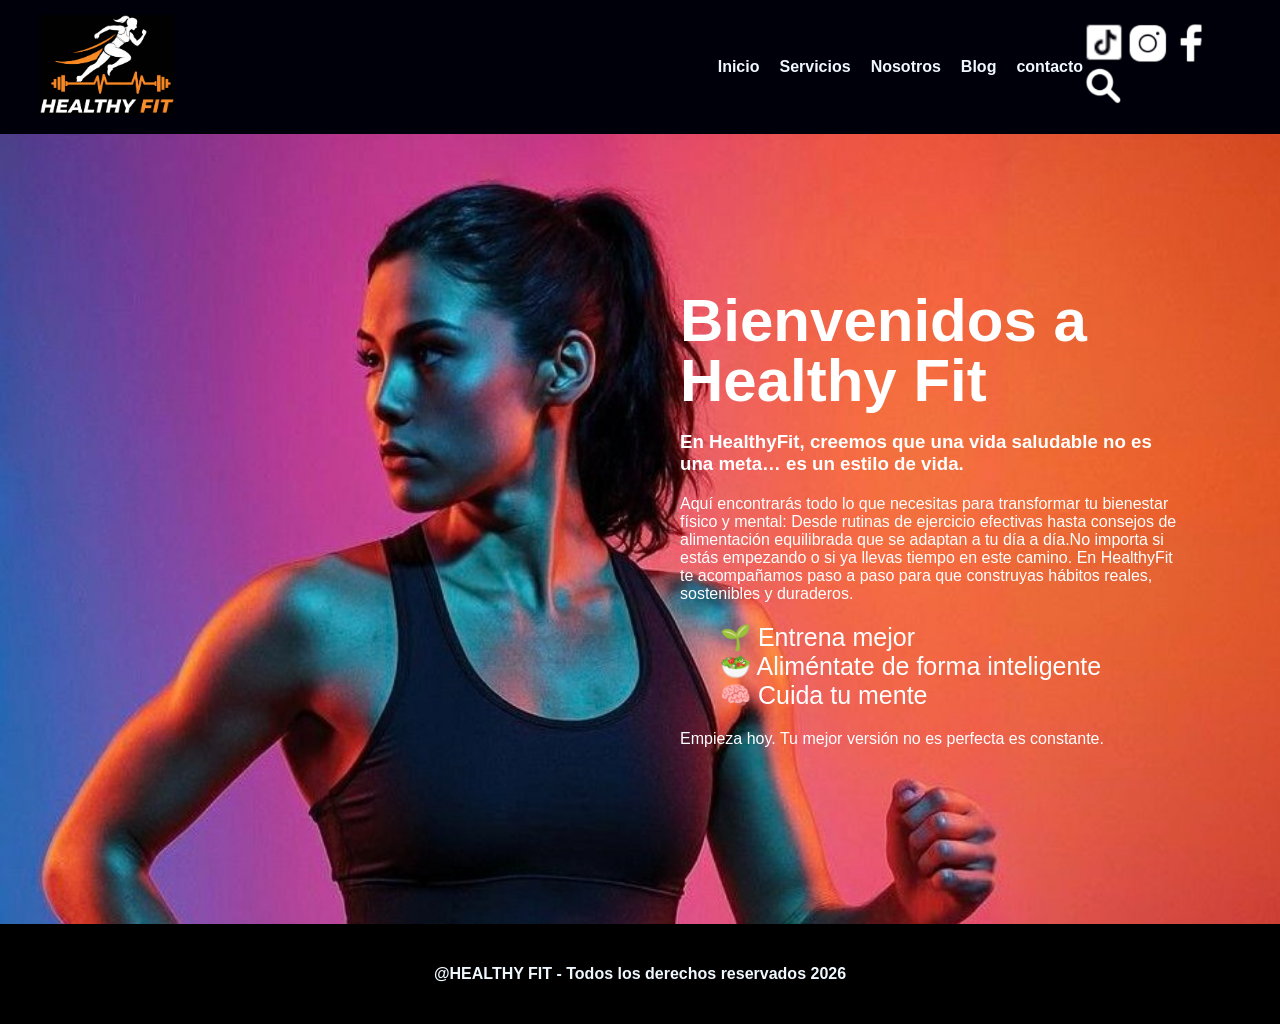
<file: index.html>
<!DOCTYPE html>
<html lang="es">
<head>
    <meta charset="UTF-8">
    <meta name="viewport" content="width=device-width, initial-scale=1.0">
    <link rel="stylesheet" href="estilos.css">
    <title>Healthyfit</title>
</head>
<body>
   <header class="cabecera">
   <div class="logo">
    <img src="Imagenes/logo.png" alt="logo">
   </div>
   <nav class="menu">
    <ul>
        <li><a href="index.html">Inicio</a></li>
        <li><a href="servicios.html" target="contenidoframe">Servicios</a></li>
        <li><a href="nosotros.html" target="contenidoframe">Nosotros</a></li>
        <li><a href="blog.html" target="contenidoframe">Blog</a></li>
        <li><a href="contacto.html" target="contenidoframe">contacto</a></li>
    </ul>
</nav>
<div class="redes">
    <img src="Imagenes/iconos/tiktok.png" alt="tiktok">
    <img src="Imagenes/iconos/instagram.png" alt="instagram">
    <img src="Imagenes/iconos/facebook.png" alt="facebook">
    <img src="Imagenes/iconos/buscar.png" alt="buscar">
    </div>
   </header>

   <div class="contenido">
    <iframe name="contenidoframe" src="inicio_portada.html"></iframe>
   </div>

   <footer class="pie_de_pagina">
   <p>@HEALTHY FIT - Todos los derechos reservados 2026</p>
</footer>

</body>
</html>
</file>
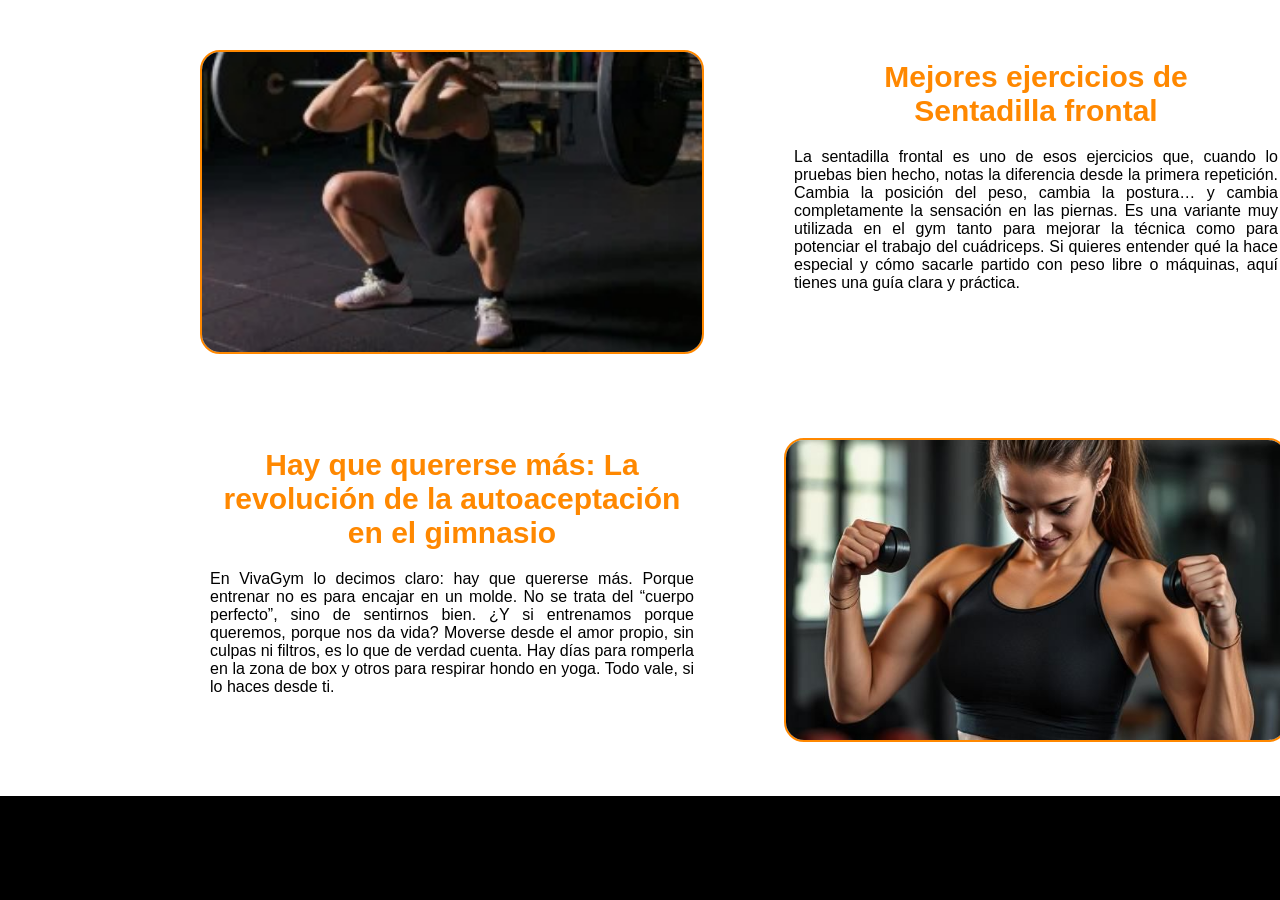
<file: blog.html>
<!DOCTYPE html>
<html lang="es">
<head>
    <meta charset="UTF-8">
    <meta name="viewport" content="width=device-width, initial-scale=1.0">
    <link rel="stylesheet" href="estilos.css">
    <title>Blog</title>
</head>
<body>
    <div class="blog">
        <div class="imagenL">
            <img src="Imagenes/blog/sentadillas.jpeg" alt="sentadillas">
        </div>
        <div class="post">
            <h3>Mejores ejercicios de <br>Sentadilla frontal</h3>
            <p>La sentadilla frontal es uno de esos ejercicios que, cuando lo pruebas bien hecho, notas la diferencia desde la primera repetición. Cambia la posición del peso, cambia la postura… y cambia completamente la sensación en las piernas.

Es una variante muy utilizada en el gym tanto para mejorar la técnica como para potenciar el trabajo del cuádriceps. Si quieres entender qué la hace especial y cómo sacarle partido con peso libre o máquinas, aquí tienes una guía clara y práctica.</p>
        </div> 
        <div class="post">
            <h3>Hay que quererse más: La revolución de la autoaceptación en el gimnasio</h3>
            <p>En VivaGym lo decimos claro: hay que quererse más.

Porque entrenar no es para encajar en un molde. No se trata del “cuerpo perfecto”, sino de sentirnos bien.
¿Y si entrenamos porque queremos, porque nos da vida?
Moverse desde el amor propio, sin culpas ni filtros, es lo que de verdad cuenta. Hay días para romperla en la zona de box y otros para respirar hondo en yoga. Todo vale, si lo haces desde ti.</p>
        </div> 
        <div class="imagenR">
            <img src="Imagenes/blog/auto aceptacion .jpeg" alt="auto aceptacion">
        </div>
    </div>
</body>
</html>
</file>
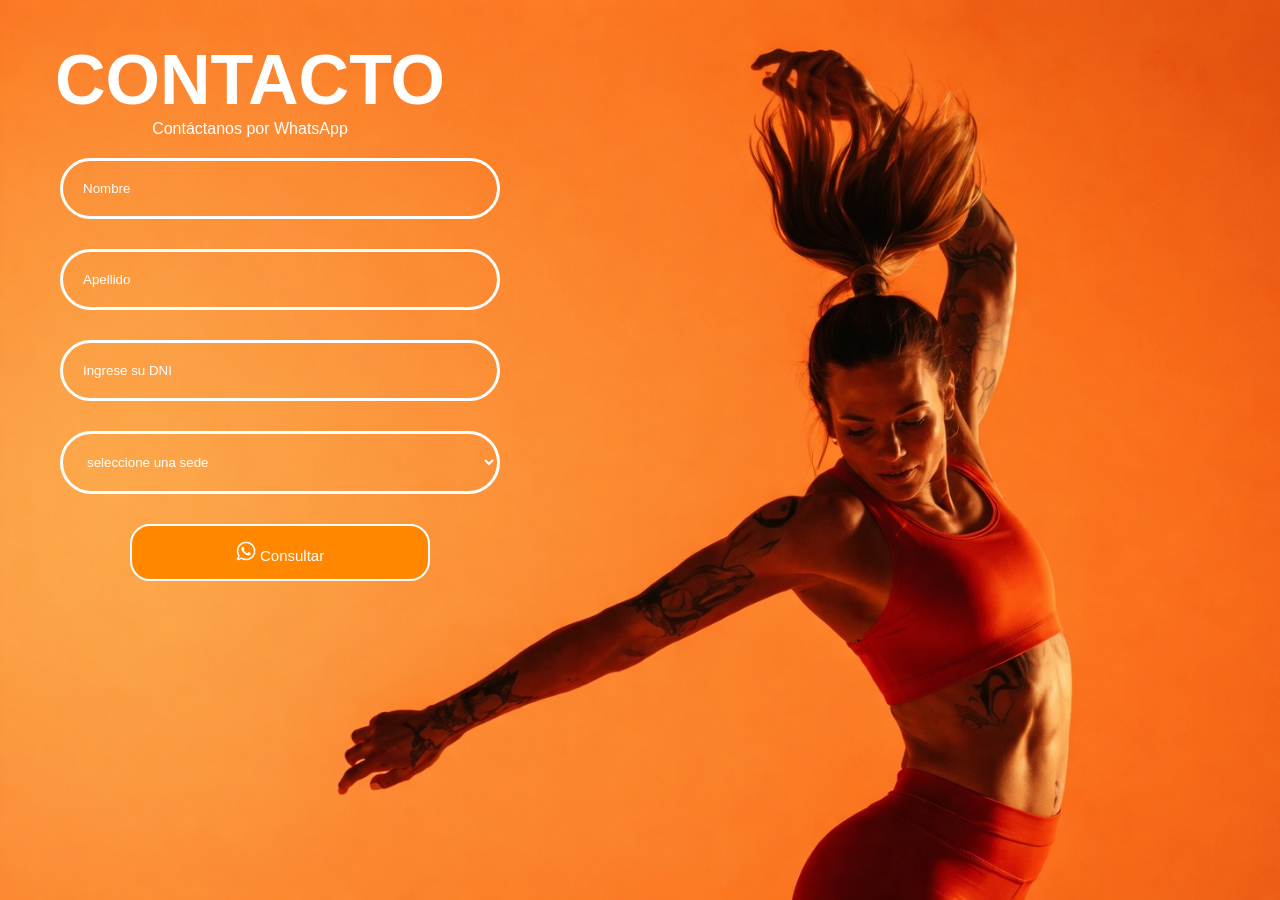
<file: contacto.html>
<!DOCTYPE html>
<html lang="es">
<head>
    <meta charset="UTF-8">
    <meta name="viewport" content="width=device-width, initial-scale=1.0">
    <link rel="stylesheet" href="estilos.css">
    <title>Contacto</title>
</head>
<body>
  <section class="contacto">
  <div class="contacto_contenedor">
      <h1>CONTACTO</h1> 
  <p>Contáctanos por WhatsApp</p>
      <form class="contacto_formulario">
      <input type="text" placeholder="Nombre"required>
      <input type="text" placeholder="Apellido"required>
      <input type="text" placeholder="Ingrese su DNI" pattern="[0-9]{8}"required>
      <select required>
        <option>seleccione una sede </option>
        <option>Yarinacocha</option>
         <option>Calleria</option>
        <option>Manantay</option>
         <option>San Jose</option>
          <option>Campo Verde</option>
      </select>
          <button> <img src="Imagenes/iconos/whatsapp.png" alt="whatsapp"> Consultar
          </button>
    </form>
  </div> 
  </section>
</body>
</html>
</file>
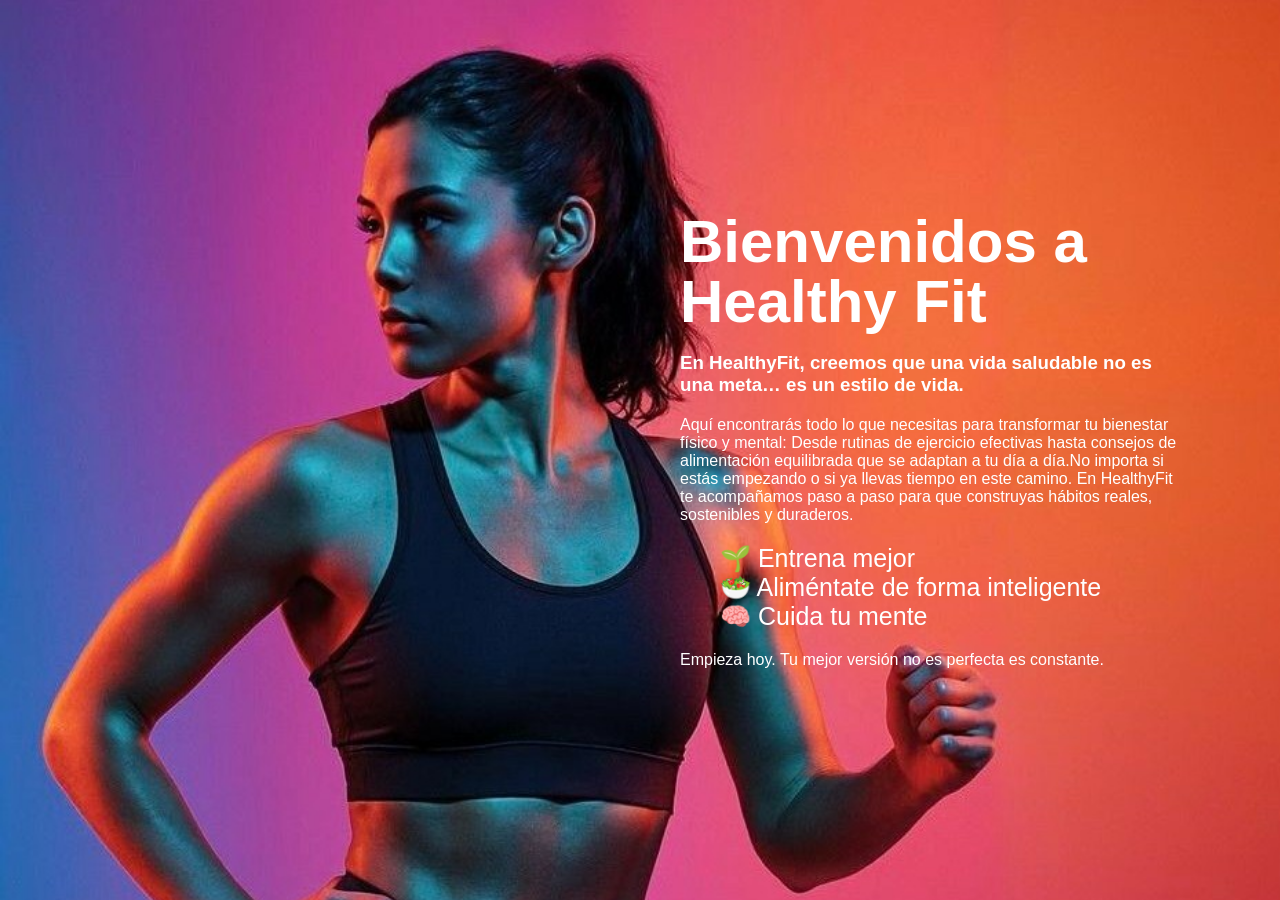
<file: inicio_portada.html>
<!DOCTYPE html>
<html lang="es">
<head>
    <meta charset="UTF-8">
    <meta name="viewport" content="width=device-width, initial-scale=1.0">
    <link rel="stylesheet" href="estilos.css">
    <title>Portada</title>
    
</head>
<body>
    <section class="portada">
        <div class="portada_texto">
            <h1>Bienvenidos a <br> Healthy Fit</h1>
            <h3>En HealthyFit, creemos que una vida saludable no es una meta… es un estilo de vida.</h3>
        <p>Aquí encontrarás todo lo que necesitas para transformar tu bienestar físico y mental: Desde rutinas de ejercicio efectivas hasta consejos de alimentación equilibrada que se adaptan a tu día a día.No importa si estás empezando o si ya llevas tiempo en este  camino. En HealthyFit te acompañamos paso a paso para que construyas hábitos reales, sostenibles y duraderos.</p>
        <ul class="beneficios">
            <li>🌱 Entrena mejor</li>
            <li>🥗 Aliméntate de forma inteligente</li>
            <li>🧠 Cuida tu mente</li>
        </ul>
        <p>Empieza hoy. Tu mejor versión no es perfecta es constante.</p>
        </div>
    </section>
</body>
</html>
</file>
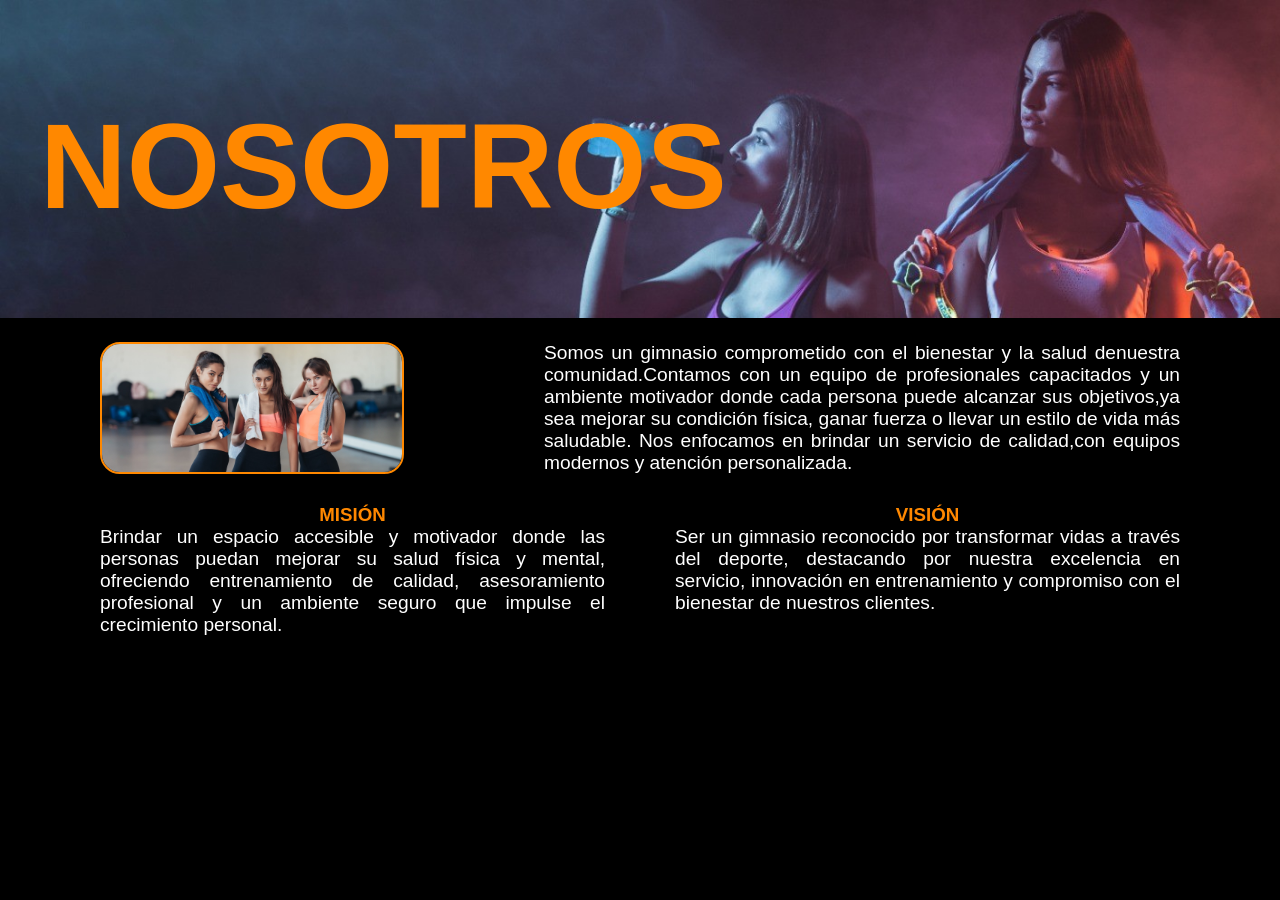
<file: nosotros.html>
<!DOCTYPE html>
<html lang="es">
<head>
    <meta charset="UTF-8">
    <meta name="viewport" content="width=device-width, initial-scale=1.0">
    <link rel="stylesheet" href="estilos.css">
    <title>Nosotros</title>
</head>
<body>
  <header class="cabecera_nosotros">
    <img src="Imagenes/nosotros/portada nosotros.jpeg" alt="portada nosotros">
    <h1>NOSOTROS</h1>
  </header> 
  <div class="equipo">
    <img src="Imagenes/nosotros/equipo.jpeg" alt="equipo">
    <p>Somos un gimnasio comprometido con el bienestar y la salud denuestra comunidad.Contamos con un equipo de profesionales capacitados y un ambiente motivador donde cada persona puede alcanzar sus objetivos,ya sea mejorar su condición física,

ganar fuerza o llevar un estilo de vida más saludable. Nos enfocamos en brindar un servicio de calidad,con equipos modernos y atención personalizada.</p>
  </div>
  <div class="mis_vis">
    <div class="bloque">
      <h3>MISIÓN</h3>
      <P>Brindar un espacio accesible y motivador donde las personas puedan mejorar su salud física y mental, ofreciendo entrenamiento de calidad, asesoramiento profesional y un ambiente seguro que impulse el crecimiento personal.</P>
    </div>
    <div class="bloque">
      <h3>VISIÓN</h3>
      <P>Ser un gimnasio reconocido por transformar vidas a través del deporte, destacando por nuestra excelencia en servicio, innovación en entrenamiento y compromiso con el bienestar de nuestros clientes.</P>
    </div>
  </div>
</body>
</html>
</file>
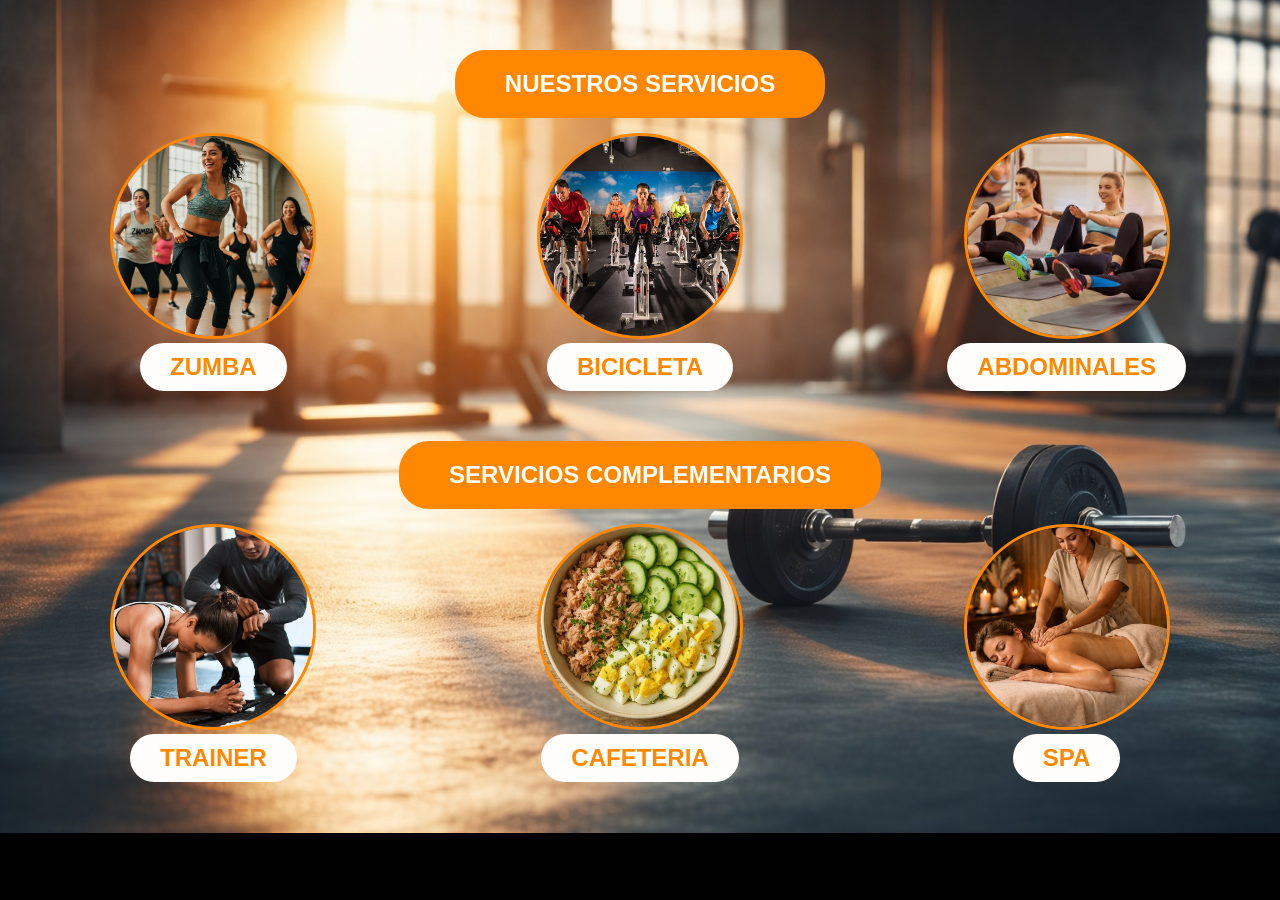
<file: servicios.html>
<!DOCTYPE html>
<html lang="es">
<head>
    <meta charset="UTF-8">
    <meta name="viewport" content="width=device-width, initial-scale=1.0">
    <link rel="stylesheet" href="estilos.css">
    <title>Sevicios</title>
</head>
<body class="servicios-body">
   <section class="servicios_seccion">
    <h1>NUESTROS SERVICIOS</h1>
    <div  class="servicios_grilla">
    <div class="elemento_servicios">
        <img src="Imagenes/servicios/zumba.jpeg" alt="zumba">
        <br>
        <h2>ZUMBA</h2>
        </div>

    <div class="elemento_servicios">
        <img src="Imagenes/servicios/bicicleta.jpeg" alt="bicicleta">
        <br>
        <h2>BICICLETA</h2>
        </div>
        <div class="elemento_servicios">
            <img src="Imagenes/servicios/abdominales.jpeg" alt="abdominales">
            <br>
            <h2>ABDOMINALES</h2>
        </div>
    </div>
   </section>

    <section class="servicios_seccion">
    <h1>SERVICIOS COMPLEMENTARIOS</h1>
    <div  class="servicios_grilla">
    <div class="elemento_servicios">
        <img src="Imagenes/servicios/entrenamiento personal.jpeg" alt="entrenamiento personal">
        <br>
        <h2>TRAINER</h2>
        </div>

    <div class="elemento_servicios">
        <img src="Imagenes/servicios/cafeteria.jpeg" alt="cafetertia">
        <br>
        <h2>CAFETERIA</h2>
   </div>
        <div class="elemento_servicios">
            <img src="Imagenes/servicios/spa.jpeg" alt="spa">
            <br>
            <h2>SPA</h2>
        </div>
  </div>
   </section>
</body>
</html>
</file>
<file: estilos.css>
*{
    margin: 0;
    text-decoration: none;
    font-family: Arial, Helvetica, sans-serif;
}
body{
    background-color: black;
}
/*************************************
AQUI PERSONALIZO MI CABECERA
**************************************/
.cabecera{
    background-color: rgb(0, 0, 10);
    color: aliceblue;
    display: flex;
    align-items: center;
    padding: 15px 40px;
}
.logo{
    width: 700px;
}
.logo img{
    height: 100px;
}
.menu ul{
    display: flex;
    list-style: none;
    gap: 20px;
}
.menu a{
    color: aliceblue;
    text-decoration: none;
    font-weight: bold;
}
.menu a:hover{
    color: #ff8800
    ;
}
.redes {
    gap: 20px;
    margin-left: auto;
}
.redes img{
    height: 40px;
}
.contenido{
    background-color: #ff8800;
    width: 100%;
    height: calc(100vh - 110px);
}
iframe{
    width: 100%;
    height: 100%;
    border: none;
}
.pie_de_pagina {
    background-color: black;
    color: aliceblue;
    text-align: center;
    height: 100px;
    font-weight: 100px;
    font-weight: bolder;
    align-content: center;
}
/*************************************
AQUI PERSONALIZO PORTADA
**************************************/
.portada{
    height: 100vh;
    background-image: url("Imagenes/portada.jpeg");
    background-size: cover;
    background-position: top;
    background-repeat: no-repeat ;
    position: relative;
}
.portada_texto{
    position: absolute;
    top: 50%;
    right: 50px;
    transform: translateY(-50%);
    width: 500px;
    color: white;
    padding: 50px;
}
.portada_texto h1{
    font-size: 60px;
    line-height: 1;
    margin-bottom: 20px;
}
.portada_texto h3{
     margin-bottom: 20px;
    font-weight: 700;
   
}
.portada_texto p{
    font-size: 16px;
    margin-bottom: 20px;
}
.beneficios{
    list-style: none;
    margin-bottom: 20px;
}
.beneficios li{
    font-size: 25px;
}
/*************************************
AQUI PERSONALIZO SECCIÓN DE SERVICIOS
**************************************/
.servicios-body{
    background-image: url("Imagenes/servicios/fondos_servicios.jpeg");
    background-size: cover;
    background-position: center;
    background-repeat: no-repeat;
}
.servicios_seccion h1{
    background-color: #ff8800;
    color: white;
    padding: 20px 50px;
    border-radius: 30px;
    display: inline-block;
    margin-bottom: 15PX;
}
.elemento_servicios img{
    width: 200px;
    height:  200px;
    object-fit: cover;
    border-radius: 50%;
    border: 3px solid #ff8800;
}
.servicios_seccion h2{
    background-color: #fffefd;
    color: #ff8800;
    padding: 10px 30px;
    border-radius: 30px;
    display: inline-block;
} 
.servicios_grilla{
    display: grid;
    grid-template-columns: repeat(3,1fr);
    margin-bottom: 30PX;
}
.servicios_seccion{
    text-align: center;
    margin-top: 50PX;
}
/*************************************
AQUI PERSONALIZO SECCIÓN DE NOSOTROS
**************************************/
.cabecera_nosotros{
    position: relative;
    width: 100%;
}
.cabecera_nosotros img{
    width: 100%;
}
.cabecera_nosotros h1{
    position: absolute;
    top: 30%;
    color: #ff8800;
    font-size: 120px;
    padding-left: 40px;
    font-weight: 800;
}
.equipo{
    color: white;
    display: flex;
    gap: 40px;
    align-items: center;
    padding: 20px 100px;
}
.equipo img{
    width: 300px;
    border-radius: 20px;
    border: #ff8800 solid 2px;
}
.equipo p{
    padding-left: 100px;
    text-align: justify;
    font-size: larger;
}
.mis_vis{
    display: grid;
    text-align: center;
    grid-template-columns: 1fr 1fr;
    color: white;
    padding: 10px 100px;
    gap: 70px;
}
.bloque h3{
    color: #ff8800;
}
.bloque p{
    text-align: justify;
    font-size: larger;
}
/*************************************
AQUI PERSONALIZO SECCIÓN DE BLOG
**************************************/
.blog{
    background-color: rgb(255, 255, 255);
    display: grid;
    grid-template-columns: 1fr 1fr;
    gap: 80px;
    padding: 50px;
    padding-right:200px;
    padding-left: 200px;
}
.blog img{
    width: 500px;
    height: 300px;
    object-fit: cover;
    border-radius: 20px;
    border: #ff8800 solid 2px;
}
.imagenL{
    text-align: right;
    align-content: center;
} 
.imagenR{
    text-align: left;
    align-content: center;
}
.post{
    display: flex;
    flex-direction: column;
    text-align: center;
    padding: 10px;
}
.post h3{
    color: #ff8800;
    margin-bottom: 20px;
    font-size: 30px;
}
.post p{
    text-align: justify;
}
/*************************************
AQUI PERSONALIZO SECCIÓN DE CONTACTO
**************************************/
.contacto{
    min-height: 100vh;
    background-image: url(Imagenes/contacto.jpeg);
    display: flex;
    flex-direction: column;
    color: white;
    background-size: cover;
}
.contacto h1{
    font-size: 70px;
    padding-top: 40px;
}
.contacto_contenedor{
    text-align: center;
    width: 500px;
}
.contacto_formulario{
     padding-left: 60px;
    padding-top: 20px;
    display: flex;
    flex-direction: column;
    gap: 30px;
}
.contacto_formulario input,
.contacto_formulario select{
    border-radius: 40px;
    padding: 20px;
    border: 3px solid white; 
    color: white;
   background: transparent;
   outline: none;
}
.contacto_formulario input::placeholder{
    color: white;
}
.contacto_formulario option{
    color: black;
}
.contacto_formulario button{
    align-self: center;
    padding: 15px;
    width: 300px;
    border: 2px solid white;
    border-radius: 20px;
    background-color: #ff8800;
    color: white;
    font-size: 15px;
}
.contacto_formulario button img{
    width: 20px;
}/*************************************
AQUI HAGO LA WEB RESPONSIVE
**************************************/
@media(max-width: 768px){
    /*RESPONSIVO PORTADA*/
.cabecera{
        flex-direction: column;
}
.menu ul{
    flex-direction: column;
}
.redes{
    margin-left: 0;
}
.portada{
    height: auto;
    padding: 50px 20px;
}
.portada_texto{
    transform: none;
    position: static;
    width: 100% 20px;
    text-align: center;
}
/*RESPONSIVO SERVICIOS*/
.servicios_grilla{
    grid-template-columns: 1fr;
    gap: 30px;
}
/*RESPONSIVO NOSOTROS*/
.equipo{
    flex-direction: column;
}
.equipo p{
    padding: 20px 20px;
}
.equipo img{
    width: 100%;
}
.mis_vis{
    grid-template-columns: 1fr;
}
.cabecera_nosotros h1{
font-size: 70px;   
}
/*RESPONSIVO BLOG*/
.blog{
    grid-template-columns: 1fr;
}
.blog img{
    width: 100%;
}
.contacto{
    align-items: center;
}
}
</file>
